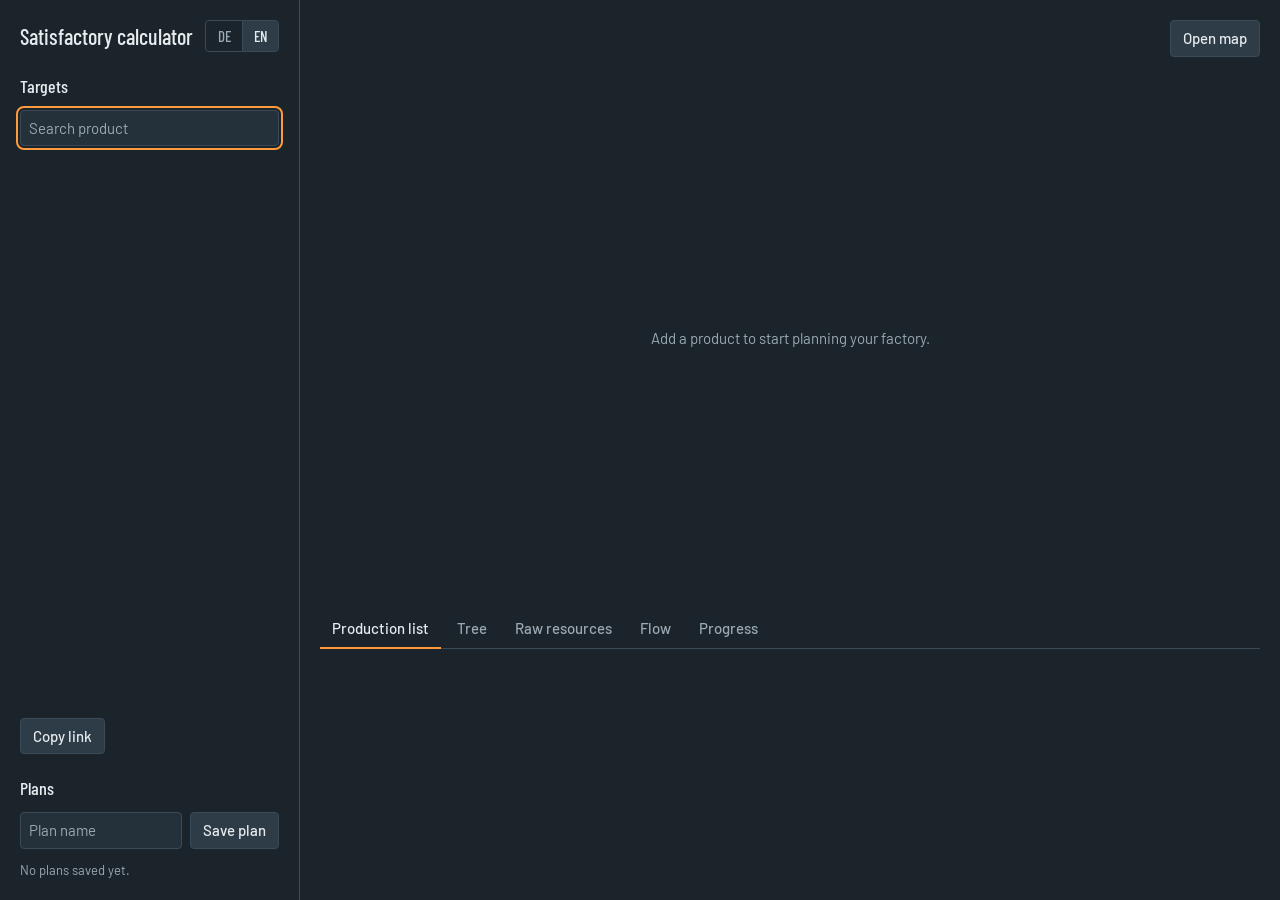
<file: index.html>
<!DOCTYPE html>
<html lang="de">
<head>
  <meta charset="utf-8">
  <meta name="viewport" content="width=device-width, initial-scale=1">
  <title>Satisfactory-Rechner</title>
  <link rel="preconnect" href="https://fonts.googleapis.com">
  <link rel="preconnect" href="https://fonts.gstatic.com" crossorigin>
  <link href="https://fonts.googleapis.com/css2?family=Barlow:wght@400;500&family=Barlow+Condensed:wght@500&display=swap" rel="stylesheet">
  <link rel="stylesheet" href="css/app.css">
  <script type="module" src="js/main.js"></script>
</head>
<body>
  <div class="app">
    <aside class="sidebar">
      <header class="sidebar-head" id="app-head"></header>
      <section class="side-section" id="targets"></section>
      <section class="side-section" id="recipes" hidden></section>
      <div class="side-section side-foot" id="plans"></div>
    </aside>
    <main class="content" id="content"></main>
  </div>
</body>
</html>
</file>
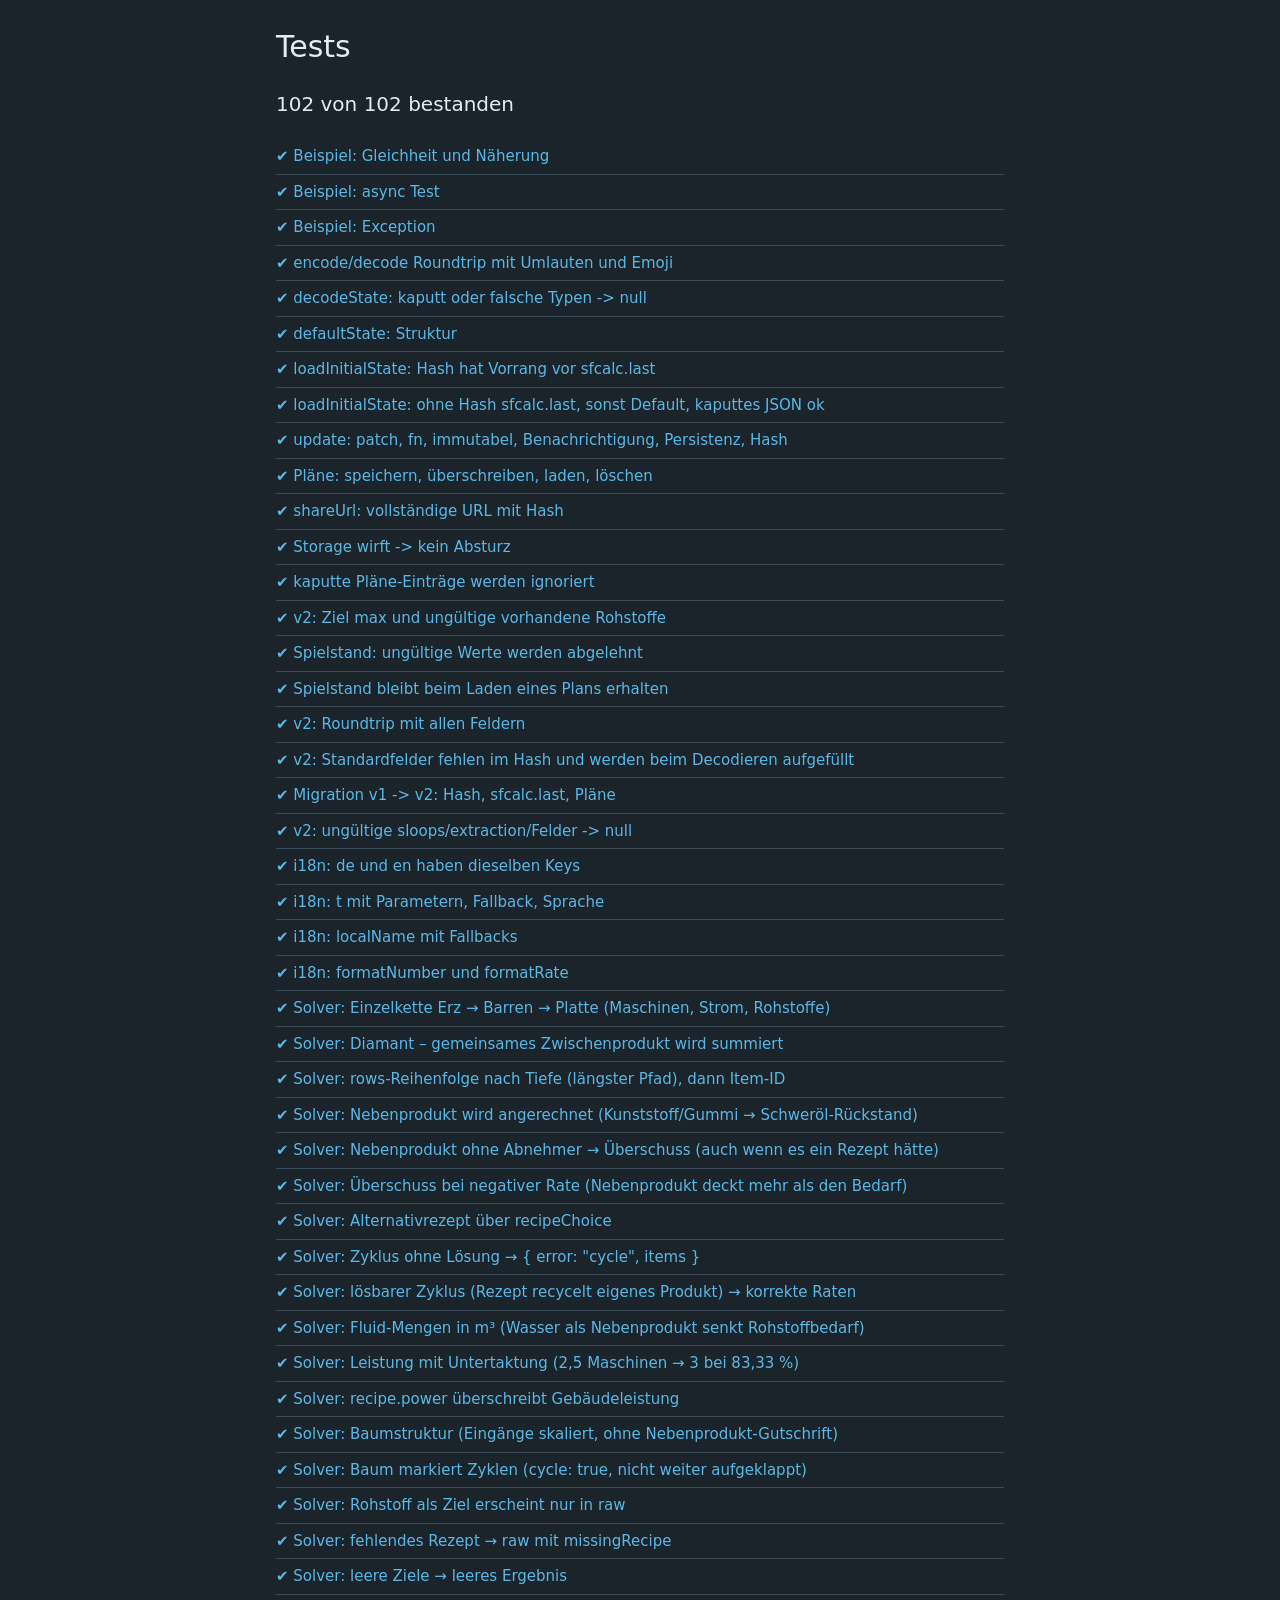
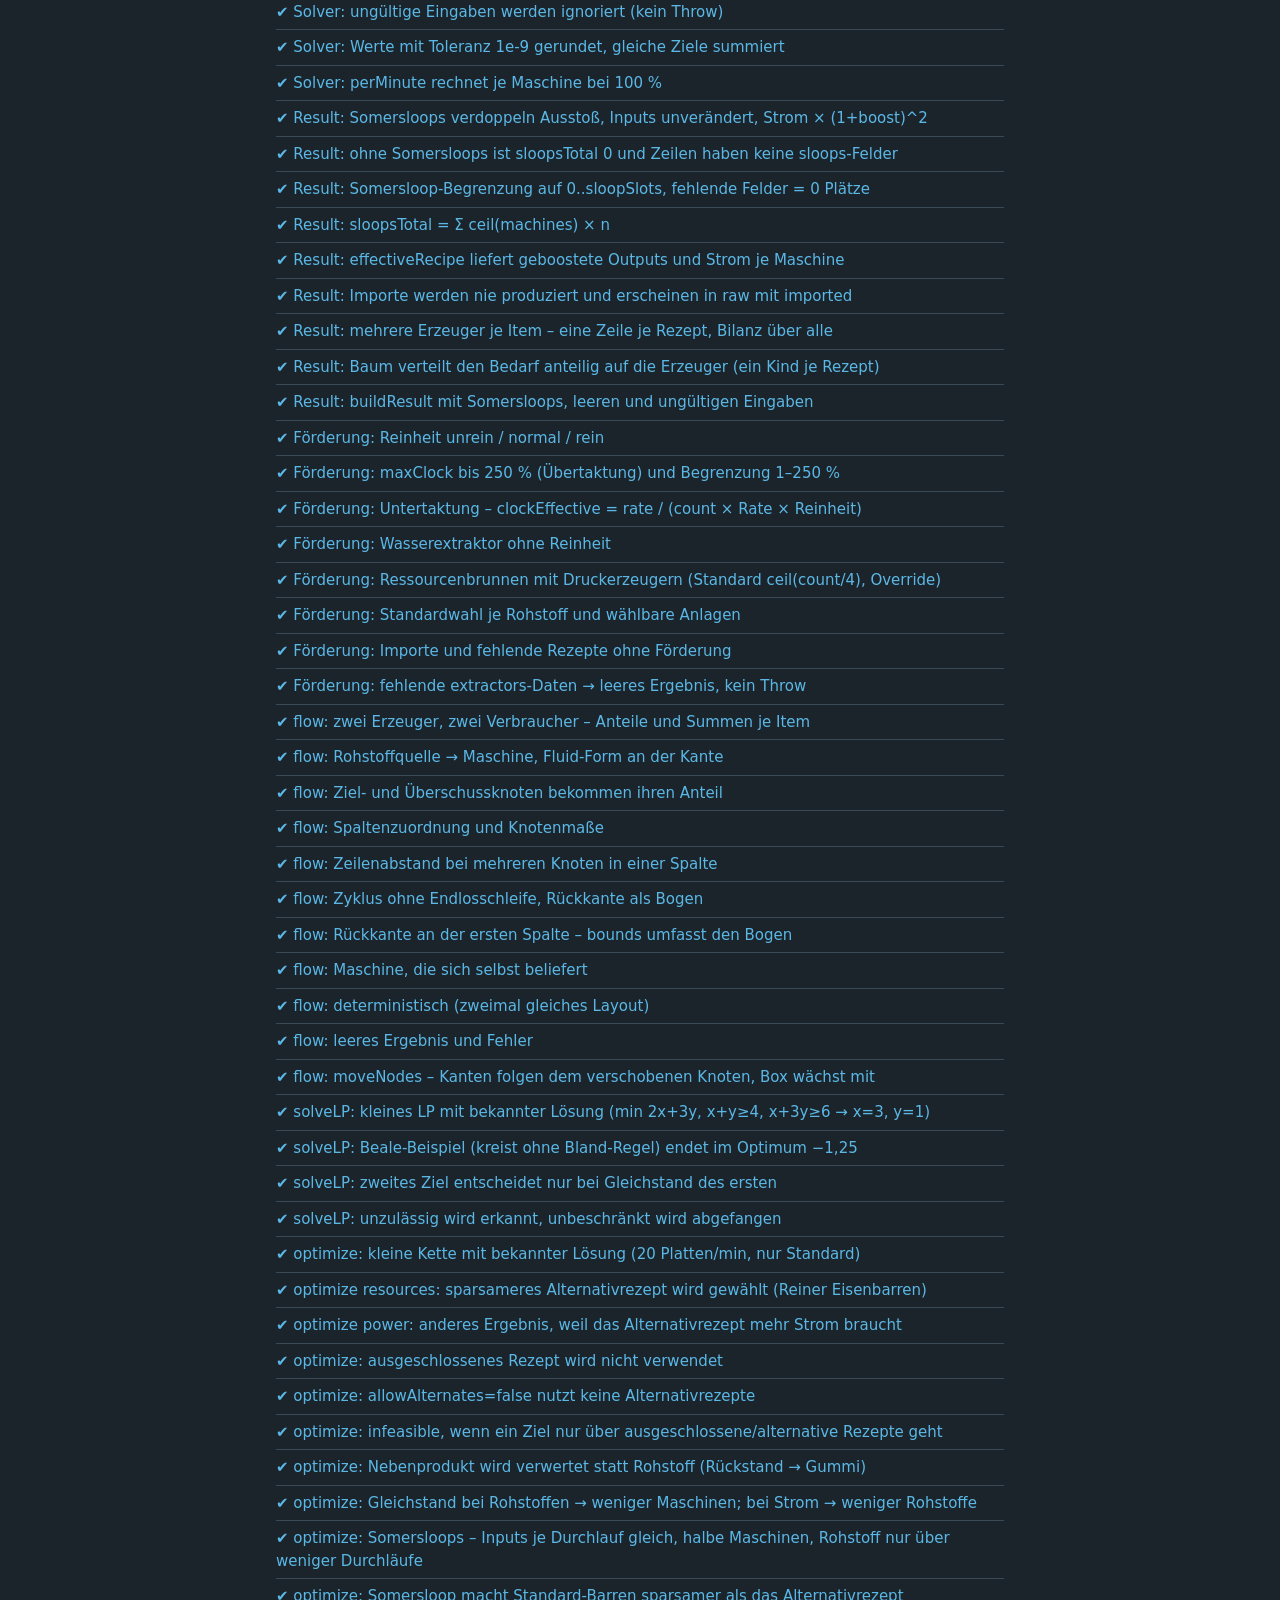
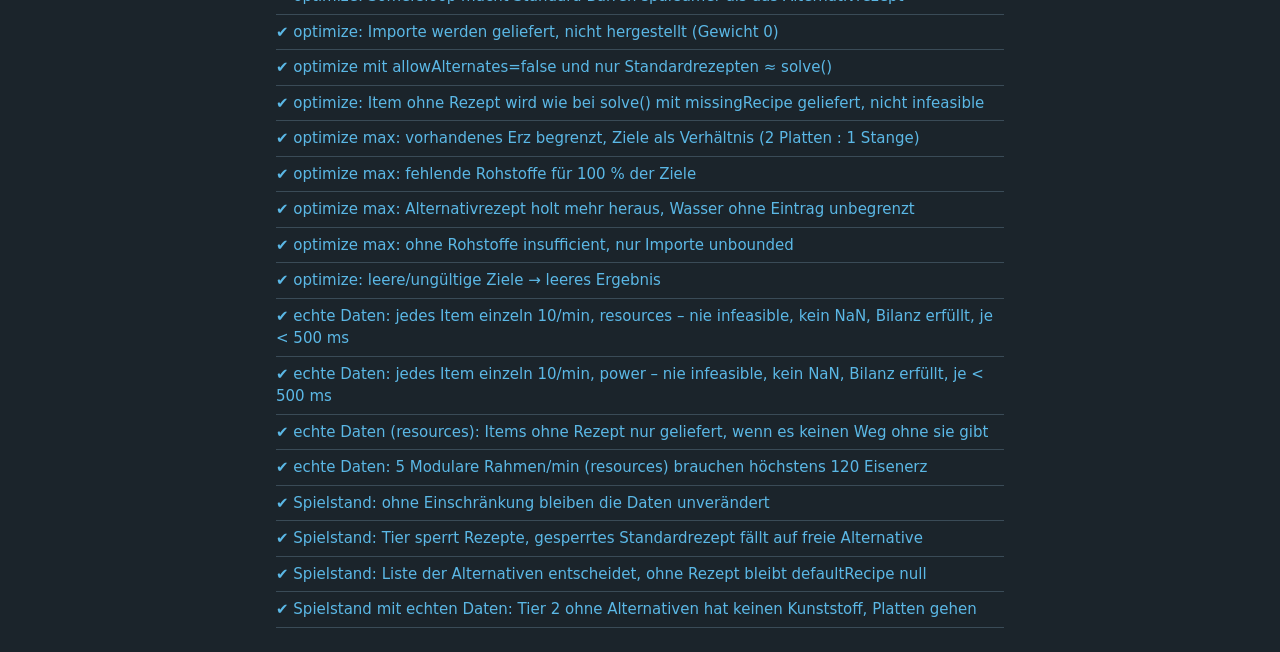
<file: tests/index.html>
<!DOCTYPE html>
<html lang="de">
<head>
  <meta charset="utf-8">
  <meta name="viewport" content="width=device-width, initial-scale=1">
  <title>Tests – Satisfactory-Rechner</title>
  <link rel="stylesheet" href="../css/app.css">
  <style>
    main { max-width: 760px; margin: 24px auto; padding: 0 16px; }
    h1 { font-family: var(--font-display); font-weight: 500; }
    .summary { font-family: var(--font-display); font-size: 1.25rem; font-variant-numeric: tabular-nums; }
    ul { list-style: none; padding: 0; }
    li { border-bottom: 1px solid var(--color-line); padding: 6px 0; }
    .ok { color: var(--color-fluid); }
    .fail { color: var(--color-error); }
    .err { color: var(--color-text-muted); margin: 4px 0 0 16px; white-space: pre-wrap; }
  </style>
</head>
<body>
  <main>
    <h1>Tests</h1>
    <p class="summary" id="summary">läuft …</p>
    <ul id="results"></ul>
  </main>
  <script type="module">
    import { runAll } from "./runner.js";
    // Testdateien hier eintragen. Mit ?files=a.test.js,b.test.js nur diese laden.
    const FILES = ["example.test.js", "state.test.js", "solver.test.js", "result.test.js", "extraction.test.js", "flow.test.js", "optimizer.test.js", "progress.test.js"];
    const only = new URLSearchParams(location.search).get("files");
    for (const f of only ? only.split(",") : FILES) await import("./" + f);

    const list = document.getElementById("results");
    const results = await runAll((r) => {
      const li = document.createElement("li");
      const mark = document.createElement("span");
      mark.className = r.ok ? "ok" : "fail";
      mark.textContent = (r.ok ? "✔ " : "✘ ") + r.name;
      li.appendChild(mark);
      if (!r.ok) {
        const e = document.createElement("div");
        e.className = "err";
        e.textContent = r.error;
        li.appendChild(e);
      }
      list.appendChild(li);
    });
    document.getElementById("summary").textContent =
      `${results.passed} von ${results.passed + results.failed} bestanden`;
  </script>
</body>
</html>
</file>
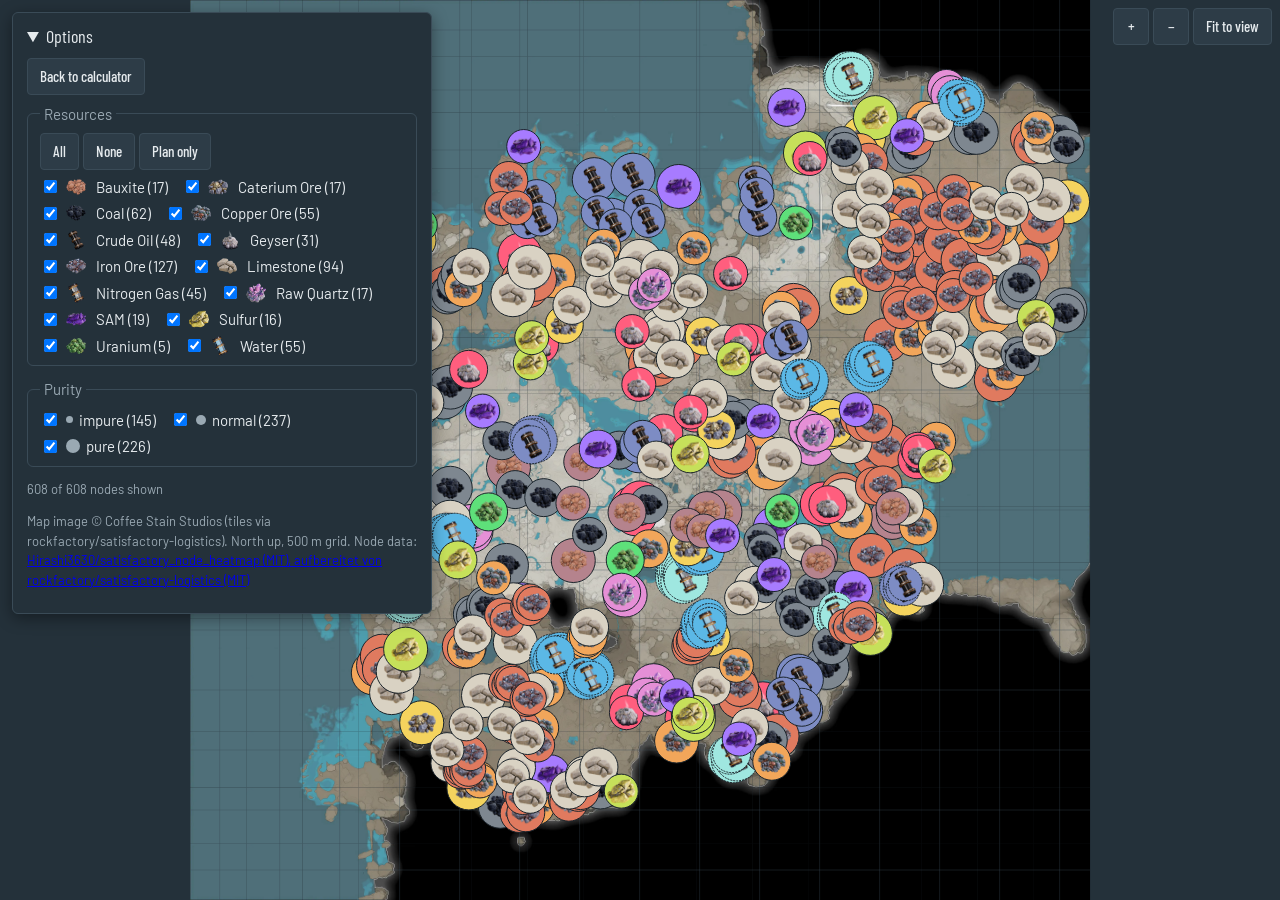
<file: map.html>
<!DOCTYPE html>
<html lang="de">
<head>
  <meta charset="utf-8">
  <meta name="viewport" content="width=device-width, initial-scale=1">
  <title>Karte – Satisfactory-Rechner</title>
  <link rel="preconnect" href="https://fonts.googleapis.com">
  <link rel="preconnect" href="https://fonts.gstatic.com" crossorigin>
  <link href="https://fonts.googleapis.com/css2?family=Barlow:wght@400;500&family=Barlow+Condensed:wght@500&display=swap" rel="stylesheet">
  <link rel="stylesheet" href="css/app.css">
  <script type="module" src="js/map-main.js"></script>
</head>
<body class="map-page">
  <main id="map"></main>
</body>
</html>
</file>
<file: css/app.css>
/*
 * app.css — Design-Tokens (SPEC „Design“) und body-Grundstil.
 * Farben und Schriften nur über die Variablen unten verwenden.
 * Darunter: App-Layout (Seitenspalte, Inhalt, Tabellen, Baum).
 */

:root {
  /* Farben */
  --color-bg: #1B242B;          /* Grund */
  --color-surface: #24313A;     /* Fläche */
  --color-surface-raised: #2D3C47; /* Fläche erhöht */
  --color-line: #3A4B57;        /* Linie */
  --color-text: #E6EBEE;        /* Text */
  --color-text-muted: #9AA9B3;  /* Text gedämpft */
  --color-accent: #FF9A3C;      /* Akzent: Sicherheitsorange */
  --color-fluid: #5BB8E6;       /* Fluide: Rohrblau */
  --color-error: #F06A5E;       /* Fehler */

  /* Rohstoffe auf der Karte */
  --res-iron: #E07A5F;
  --res-copper: #F2A65A;
  --res-stone: #D9D2C3;
  --res-coal: #7E8790;
  --res-gold: #F4D35E;
  --res-quartz: #E58FD6;
  --res-sulfur: #C6E05A;
  --res-bauxite: #B5838D;
  --res-uranium: #5EE07A;
  --res-sam: #A77BFF;
  --res-oil: #7D8CC4;
  --res-nitrogen: #9FE7E0;
  --res-geyser: #FF5E7E;

  /* Schriften */
  --font-text: "Barlow", system-ui, Arial, sans-serif;
  --font-display: "Barlow Condensed", "Arial Narrow", system-ui, sans-serif;

  /* Typografie */
  --font-size-base: 15px;
  --line-height-base: 1.5;
}

*,
*::before,
*::after {
  box-sizing: border-box;
}

body {
  margin: 0;
  background: var(--color-bg);
  color: var(--color-text);
  font-family: var(--font-text);
  font-size: var(--font-size-base);
  font-weight: 400;
  line-height: var(--line-height-base);
  -webkit-font-smoothing: antialiased;
}

:focus-visible {
  outline: 2px solid var(--color-accent);
  outline-offset: 2px;
}

@media (prefers-reduced-motion: reduce) {
  *,
  *::before,
  *::after {
    animation-duration: 0.01ms !important;
    animation-iteration-count: 1 !important;
    transition-duration: 0.01ms !important;
    scroll-behavior: auto !important;
  }
}

/* ---------- Layout ---------- */

.sr-only {
  position: absolute;
  width: 1px;
  height: 1px;
  padding: 0;
  margin: -1px;
  overflow: hidden;
  clip: rect(0, 0, 0, 0);
  white-space: nowrap;
  border: 0;
}

[hidden] {
  display: none !important;
}

.muted {
  color: var(--color-text-muted);
}

.small {
  font-size: 13px;
}

.num {
  font-family: var(--font-display);
  font-weight: 500;
  font-variant-numeric: tabular-nums;
}

.right {
  text-align: right;
}

.app {
  display: grid;
  grid-template-columns: 300px minmax(0, 1fr);
  height: 100vh;
  height: 100dvh;
}

.sidebar {
  display: flex;
  flex-direction: column;
  gap: 24px;
  padding: 20px;
  overflow-y: auto;
  border-right: 1px solid var(--color-line);
}

.content {
  min-width: 0;
  padding: 20px;
  overflow-y: auto;
  container-type: inline-size;
}

@media (max-width: 899px) {
  .app {
    display: block;
    height: auto;
  }

  .sidebar {
    overflow: visible;
    border-right: 0;
    border-bottom: 1px solid var(--color-line);
  }

  .content {
    overflow: visible;
  }
}

/* Kopf: Titel + Sprachumschalter */
.sidebar-head {
  display: flex;
  align-items: center;
  justify-content: space-between;
  gap: 12px;
}

.app-title {
  margin: 0;
  font-family: var(--font-display);
  font-weight: 500;
  font-size: 22px;
  line-height: 1.2;
}

.segment {
  display: inline-flex;
  flex: none;
  border: 1px solid var(--color-line);
  border-radius: 4px;
}

.seg-btn {
  min-width: 36px;
  min-height: 30px;
  padding: 2px 8px;
  border: 0;
  background: transparent;
  color: var(--color-text-muted);
  font-family: var(--font-display);
  font-weight: 500;
  font-size: 15px;
  cursor: pointer;
}

.seg-btn + .seg-btn {
  border-left: 1px solid var(--color-line);
}

.seg-btn:first-child {
  border-radius: 3px 0 0 3px;
}

.seg-btn:last-child {
  border-radius: 0 3px 3px 0;
}

.seg-btn[aria-pressed="true"] {
  background: var(--color-surface-raised);
  color: var(--color-text);
}

/* Abschnitte der Seitenspalte */
.side-section {
  display: flex;
  flex-direction: column;
  gap: 12px;
}

.section-title,
.sub-title {
  margin: 0;
  font-family: var(--font-display);
  font-weight: 500;
  font-size: 18px;
  line-height: 1.2;
}

.sub-title {
  margin: 24px 0 12px;
}

/* Bedienelemente */
.text-input,
.rate-input,
.select {
  min-height: 36px;
  padding: 6px 8px;
  border: 1px solid var(--color-line);
  border-radius: 4px;
  background: var(--color-surface);
  color: var(--color-text);
  font: inherit;
}

.text-input,
.select {
  width: 100%;
}

.text-input::placeholder {
  color: var(--color-text-muted);
}

.select.is-alt {
  border-color: var(--color-accent);
}

.btn {
  min-height: 36px;
  padding: 6px 12px;
  border: 1px solid var(--color-line);
  border-radius: 4px;
  background: var(--color-surface-raised);
  color: var(--color-text);
  font: inherit;
  font-weight: 500;
  cursor: pointer;
}

.btn:hover {
  border-color: var(--color-text-muted);
}

.text-btn {
  padding: 2px 4px;
  border: 0;
  background: transparent;
  color: var(--color-text);
  font: inherit;
  font-size: 13px;
  text-decoration: underline;
  text-underline-offset: 2px;
  cursor: pointer;
}

.text-btn:hover {
  color: var(--color-accent);
}

.icon-btn {
  flex: none;
  width: 28px;
  height: 28px;
  padding: 0;
  border: 0;
  border-radius: 4px;
  background: transparent;
  color: var(--color-text-muted);
  font-size: 18px;
  line-height: 1;
  cursor: pointer;
}

.icon-btn:hover {
  background: var(--color-surface-raised);
  color: var(--color-text);
}

/* Listen ohne Aufzählungszeichen */
.target-list,
.recipe-list,
.plan-list,
.flow-list,
.combo-list,
.missing-list {
  margin: 0;
  padding: 0;
  list-style: none;
}

.missing {
  margin-top: 8px;
}

/* Ziele */
.target-list {
  display: flex;
  flex-direction: column;
  gap: 8px;
}

.target-row {
  display: flex;
  align-items: center;
  gap: 8px;
}

.target-name {
  flex: 1 1 auto;
  min-width: 0;
  line-height: 1.25;
  overflow-wrap: anywhere;
}

.rate-field {
  display: inline-flex;
  flex: none;
  align-items: center;
  gap: 4px;
}

.rate-input {
  width: 80px;
  font-family: var(--font-display);
  font-weight: 500;
  font-variant-numeric: tabular-nums;
  text-align: right;
}

.rate-unit {
  min-width: 42px;
  color: var(--color-text-muted);
  font-family: var(--font-display);
  font-weight: 500;
}

/* Suche (Combobox) */
.combo {
  position: relative;
}

.combo-list {
  position: absolute;
  top: calc(100% + 4px);
  left: 0;
  right: 0;
  z-index: 10;
  padding: 4px 0;
  border: 1px solid var(--color-line);
  border-radius: 4px;
  background: var(--color-surface-raised);
}

.combo-option,
.combo-empty {
  padding: 6px 10px;
}

.combo-option {
  cursor: pointer;
}

.combo-option:hover,
.combo-option[aria-selected="true"] {
  background: var(--color-line);
}

.combo-empty {
  color: var(--color-text-muted);
}

/* Rezepte */
.recipe-list {
  display: flex;
  flex-direction: column;
  gap: 12px;
}

.recipe-item {
  display: flex;
  flex-direction: column;
  gap: 4px;
}

.recipe-label {
  font-size: 13px;
  font-weight: 500;
}

.section-head {
  display: flex;
  align-items: center;
  justify-content: space-between;
  gap: 12px;
}

.check-row {
  display: flex;
  align-items: center;
  gap: 8px;
  cursor: pointer;
}

.check {
  flex-shrink: 0;
  width: 16px;
  height: 16px;
  margin: 0;
  accent-color: var(--color-accent);
}

/* Genutzte/ausgeschlossene Rezepte (optimierter Modus) */
.recipe-lines {
  display: flex;
  flex-direction: column;
  gap: 2px;
  margin: 0;
  padding: 0;
  list-style: none;
}

.recipe-line {
  display: flex;
  align-items: baseline;
  justify-content: space-between;
  gap: 8px;
  font-size: 13px;
}

.recipe-line .recipe-name {
  min-width: 0;
  color: var(--color-text-muted);
  overflow-wrap: anywhere;
}

.recipe-line .text-btn {
  flex: none;
}

/* Teilen und Pläne */
.side-foot {
  gap: 24px;
  margin-top: auto;
}

.share {
  display: flex;
  flex-direction: column;
  gap: 8px;
}

.share-row {
  display: flex;
  align-items: center;
  gap: 12px;
}

.plans {
  display: flex;
  flex-direction: column;
  gap: 12px;
}

.plan-form {
  display: flex;
  gap: 8px;
}

.plan-form .text-input {
  flex: 1 1 auto;
  min-width: 0;
}

.plan-form .btn {
  flex: none;
}

.plan-list-box p {
  margin: 0;
}

.plan-list {
  display: flex;
  flex-direction: column;
}

.plan-item {
  display: flex;
  align-items: center;
  justify-content: space-between;
  gap: 8px;
  padding: 8px 0;
  border-bottom: 1px solid var(--color-line);
}

.plan-info {
  display: flex;
  flex-direction: column;
  min-width: 0;
}

.plan-name {
  overflow: hidden;
  text-overflow: ellipsis;
  white-space: nowrap;
}

.plan-actions {
  display: flex;
  flex: none;
  gap: 4px;
}

/* Inhalt: leerer Zustand, Fehler */
.empty {
  display: grid;
  place-items: center;
  min-height: 60vh;
  color: var(--color-text-muted);
  text-align: center;
}

.banner {
  padding: 12px 16px;
  border: 1px solid var(--color-error);
  border-radius: 6px;
  background: var(--color-surface);
  color: var(--color-error);
}

/* Kennzahlenleiste */
.kpis {
  display: grid;
  grid-template-columns: repeat(auto-fit, minmax(160px, 1fr));
  gap: 12px;
  margin: 0 0 24px;
}

.kpi {
  padding: 14px 16px;
  border-radius: 6px;
  background: var(--color-surface);
}

.kpi-label {
  color: var(--color-text-muted);
  font-size: 13px;
}

.kpi-value {
  margin: 0;
  font-family: var(--font-display);
  font-weight: 500;
  font-size: 26px;
  line-height: 1.2;
  font-variant-numeric: tabular-nums;
}

.kpi-line {
  display: block;
}

.kpi-note {
  margin: 2px 0 0;
}

.kpi-flow .num {
  white-space: nowrap;
}

/* Reiter */
.tablist {
  display: flex;
  flex-wrap: wrap;
  gap: 4px;
  margin-bottom: 16px;
  border-bottom: 1px solid var(--color-line);
}

.tab {
  margin-bottom: -1px;
  padding: 8px 12px;
  border: 0;
  border-bottom: 2px solid transparent;
  border-radius: 0;
  background: transparent;
  color: var(--color-text-muted);
  font: inherit;
  font-weight: 500;
  cursor: pointer;
}

.tab:hover {
  color: var(--color-text);
}

.tab[aria-selected="true"] {
  border-bottom-color: var(--color-accent);
  color: var(--color-text);
}

/* Tabellen */
.data-table {
  width: 100%;
  border-collapse: collapse;
}

.data-table th {
  padding: 8px 12px;
  border-bottom: 1px solid var(--color-line);
  color: var(--color-text-muted);
  font-size: 13px;
  font-weight: 500;
  text-align: left;
}

.data-table td {
  padding: 10px 12px;
  border-bottom: 1px solid var(--color-line);
  vertical-align: top;
}

.data-table th.right,
.data-table td.right {
  text-align: right;
  white-space: nowrap;
}

.small-table {
  max-width: 560px;
}

.prod-name {
  font-weight: 500;
}

.badge {
  margin-left: 6px;
  color: var(--color-accent);
  font-size: 12px;
  font-weight: 500;
}

.plate {
  display: inline-block;
  padding: 2px 8px;
  border: 1px solid var(--color-accent);
  border-radius: 4px;
  font-family: var(--font-display);
  font-weight: 500;
  font-variant-numeric: tabular-nums;
  white-space: nowrap;
}

.col-machine .muted {
  margin-top: 4px;
}

/* Somersloops unter dem Maschinenschild */
.sloop-field {
  display: flex;
  align-items: center;
  gap: 6px;
}

.sloop-select {
  width: auto;
  min-height: 28px;
  padding: 2px 6px;
  font-size: 13px;
}

.sloop-note {
  margin-top: 4px;
  color: var(--color-accent);
}

.import-btn {
  display: block;
  margin: 2px 0 0 -4px;
}

/* Rohstoffe: Förder-Tabelle */
.raw-table .select {
  width: auto;
  max-width: 100%;
}

.press-field {
  display: flex;
  flex-wrap: wrap;
  align-items: center;
  gap: 6px;
  margin-top: 6px;
}

.raw-table tfoot th,
.raw-table tfoot td {
  border-bottom: 0;
}

.flow-row {
  display: flex;
  justify-content: space-between;
  gap: 12px;
}

.flow-row .num {
  white-space: nowrap;
}

.fluid-mark {
  display: inline-block;
  width: 8px;
  height: 8px;
  margin-right: 6px;
  background: var(--color-fluid);
  vertical-align: 0.1em;
}

/* Produktionsliste schmal: gestapelte Zeilen, jede Zelle mit Label davor */
@container (max-width: 699px) {
  .prod-table thead,
  .raw-table thead {
    position: absolute;
    width: 1px;
    height: 1px;
    overflow: hidden;
    clip: rect(0, 0, 0, 0);
  }

  .prod-table,
  .prod-table tbody,
  .prod-table tr,
  .raw-table,
  .raw-table tbody,
  .raw-table tfoot,
  .raw-table tr,
  .raw-table tfoot th {
    display: block;
  }

  .prod-table tr,
  .raw-table tr {
    padding: 8px 0;
    border-bottom: 1px solid var(--color-line);
  }

  .raw-table tfoot th {
    padding: 4px 0;
  }

  .prod-table td,
  .prod-table td.right,
  .raw-table td,
  .raw-table td.right {
    display: grid;
    grid-template-columns: 96px minmax(0, 1fr);
    column-gap: 12px;
    padding: 4px 0;
    border-bottom: 0;
    text-align: left;
    white-space: normal;
  }

  .raw-table td:empty,
  .raw-table td.right:empty {
    display: none;
  }

  .prod-table td::before,
  .raw-table td::before {
    content: attr(data-label);
    grid-row: 1 / span 9;
    color: var(--color-text-muted);
    font-size: 13px;
  }

  .prod-table td > *,
  .raw-table td > * {
    grid-column: 2;
  }

  .prod-table .plate,
  .prod-table .sloop-field,
  .raw-table .select,
  .raw-table .rate-field {
    justify-self: start;
  }
}

/* Baum */
.tree {
  display: flex;
  flex-direction: column;
  gap: 4px;
}

.tree-node > summary {
  padding: 2px 0;
  cursor: pointer;
}

.tree-children {
  display: flex;
  flex-direction: column;
  gap: 2px;
  margin: 2px 0 4px 5px;
  padding-left: 16px;
  border-left: 1px solid var(--color-line);
}

.tree-leaf {
  padding: 2px 0 2px 16px;
}

.cycle-mark {
  color: var(--color-text-muted);
}

/* Fluss */
.flow {
  position: relative;
  height: min(70vh, 720px);
  min-height: 360px;
  overflow: hidden;
  border-radius: 6px;
  background: var(--color-surface);
}

.flow-viewport {
  position: absolute;
  inset: 0;
  border-radius: 6px;
  cursor: grab;
  touch-action: none;
  user-select: none;
  -webkit-user-select: none;
}

.flow.is-dragging .flow-viewport {
  cursor: grabbing;
}

.flow-svg {
  display: block;
}

.flow-controls {
  position: absolute;
  top: 8px;
  right: 8px;
  display: flex;
  gap: 4px;
}

.flow-btn {
  min-width: 36px;
  font-family: var(--font-display);
  font-variant-numeric: tabular-nums;
}

/* Knoten */
.flow-node {
  cursor: pointer;
  outline: none;
}

.flow-box {
  fill: var(--color-surface-raised);
  stroke: var(--color-accent);
  stroke-width: 1;
}

.flow-node--source .flow-box {
  fill: var(--color-surface);
  stroke: var(--color-line);
  stroke-dasharray: 4 3;
}

.flow-node--target .flow-box {
  fill: var(--color-surface);
  stroke: var(--color-accent);
}

.flow-node--surplus .flow-box {
  fill: var(--color-surface);
  stroke: var(--color-text-muted);
}

.flow-ring {
  fill: none;
  stroke: var(--color-accent);
  stroke-width: 2;
  visibility: hidden;
}

.flow-node:focus-visible .flow-ring,
.flow-node.is-selected .flow-ring {
  visibility: visible;
}

.flow-hint {
  margin: 0 0 8px;
}

/* Details zum gewählten Knoten (Fluss und Karte) */
.flow-details:not(:empty) {
  margin-top: 12px;
  padding: 12px 16px;
  border: 1px solid var(--color-line);
  border-radius: 6px;
  background: var(--color-surface);
}

.flow-details-head {
  display: flex;
  justify-content: space-between;
  align-items: center;
  gap: 8px;
}

.flow-details-title {
  margin: 0;
  font-family: var(--font-display);
  font-size: 18px;
}

.flow-details-sub {
  margin: 12px 0 4px;
  font-size: 13px;
  color: var(--color-text-muted);
}

.flow-details-facts {
  display: grid;
  grid-template-columns: max-content 1fr;
  gap: 2px 16px;
  margin: 8px 0 0;
}

.flow-details-facts dt {
  color: var(--color-text-muted);
}

.flow-details-facts dd {
  margin: 0;
  font-variant-numeric: tabular-nums;
}

.flow-details-list {
  margin: 0;
  padding: 0;
  list-style: none;
}

.flow-line1 {
  fill: var(--color-text);
  font-family: var(--font-display);
  font-size: 15px;
  font-weight: 500;
  font-variant-numeric: tabular-nums;
}

.flow-line2 {
  fill: var(--color-text-muted);
  font-family: var(--font-text);
  font-size: 13px;
  font-weight: 500;
}

/* Quelle, Ziel, Überschuss: Zeile 1 Name/„Ziel: …“, Zeile 2 Menge in Schilderschrift */
.flow-node--source .flow-line1 {
  font-family: var(--font-text);
  font-size: 13px;
}

.flow-node--source .flow-line2,
.flow-node--target .flow-line2,
.flow-node--surplus .flow-line2 {
  font-family: var(--font-display);
  font-size: 15px;
  font-variant-numeric: tabular-nums;
}

.flow-node--surplus .flow-line1 {
  fill: var(--color-text-muted);
}

.flow-mark {
  fill: var(--color-fluid);
}

/* Kanten */
.flow-edge {
  fill: none;
  stroke: var(--color-text-muted);
  stroke-width: 1.5;
}

.flow-edge.is-fluid {
  stroke: var(--color-fluid);
}

.flow.has-active .flow-edge {
  stroke: var(--color-line);
}

.flow.has-active .flow-edge.is-hl {
  stroke: var(--color-accent);
}

.flow-pill {
  fill: var(--color-surface);
}

.flow-label-text {
  fill: var(--color-text);
  font-family: var(--font-text);
  font-size: 12px;
  font-weight: 500;
  font-variant-numeric: tabular-nums;
}

.flow-label {
  pointer-events: none;
}

.flow-label.is-culled {
  display: none;
}

.flow.has-active .flow-label.is-hl {
  display: inline;
}

.flow.has-active .flow-label.is-hl .flow-pill {
  stroke: var(--color-accent);
  stroke-width: 1;
}

.flow.has-active .flow-label:not(.is-hl) .flow-label-text {
  fill: var(--color-text-muted);
}

.flow.is-far .flow-labels {
  display: none;
}

/* Reiter „Spielstand“ */
.progress-view {
  max-width: 720px;
}

.progress-label {
  display: block;
}

.progress-tier {
  max-width: 320px;
}

.check-list {
  display: grid;
  grid-template-columns: repeat(auto-fill, minmax(280px, 1fr));
  gap: 6px 16px;
  margin: 12px 0 0;
  padding: 0;
  list-style: none;
}

/* Karte */
.map-filters {
  display: flex;
  flex-wrap: wrap;
  gap: 12px;
  margin-bottom: 8px;
}

.map-fieldset {
  margin: 0;
  padding: 8px 12px;
  border: 1px solid var(--color-line);
  border-radius: 6px;
}

.map-fieldset legend {
  padding: 0 4px;
  color: var(--color-text-muted);
}

.map-actions {
  display: flex;
  gap: 4px;
  margin-bottom: 6px;
}

.map-checks {
  display: flex;
  flex-wrap: wrap;
  gap: 4px 14px;
}

.map-check {
  display: inline-flex;
  align-items: center;
  gap: 6px;
  cursor: pointer;
}

.map-size {
  display: inline-block;
  border-radius: 50%;
  background: var(--color-text-muted);
}

.map-size--impure { width: 7px; height: 7px; }
.map-size--normal { width: 10px; height: 10px; }
.map-size--pure { width: 14px; height: 14px; }

.map-world {
  fill: var(--color-bg);
}

.map-grid {
  stroke: var(--color-line);
  stroke-opacity: 0.35;
  stroke-width: 1;
  vector-effect: non-scaling-stroke;
}

.map-node {
  stroke: var(--color-bg);
  stroke-width: 1;
  vector-effect: non-scaling-stroke;
  cursor: pointer;
}

.map-icon {
  pointer-events: none;
}

.item-icon {
  width: 20px;
  height: 20px;
  margin-right: 4px;
  vertical-align: -5px;
  object-fit: contain;
}

.map-node--well {
  stroke-dasharray: 2 1;
}

.map-node.is-selected {
  stroke: var(--color-text);
  stroke-width: 3;
}

[data-res="Desc_OreIron_C"] { fill: var(--res-iron); background: var(--res-iron); }
[data-res="Desc_OreCopper_C"] { fill: var(--res-copper); background: var(--res-copper); }
[data-res="Desc_Stone_C"] { fill: var(--res-stone); background: var(--res-stone); }
[data-res="Desc_Coal_C"] { fill: var(--res-coal); background: var(--res-coal); }
[data-res="Desc_OreGold_C"] { fill: var(--res-gold); background: var(--res-gold); }
[data-res="Desc_RawQuartz_C"] { fill: var(--res-quartz); background: var(--res-quartz); }
[data-res="Desc_Sulfur_C"] { fill: var(--res-sulfur); background: var(--res-sulfur); }
[data-res="Desc_OreBauxite_C"] { fill: var(--res-bauxite); background: var(--res-bauxite); }
[data-res="Desc_OreUranium_C"] { fill: var(--res-uranium); background: var(--res-uranium); }
[data-res="Desc_SAM_C"] { fill: var(--res-sam); background: var(--res-sam); }
[data-res="Desc_LiquidOil_C"] { fill: var(--res-oil); background: var(--res-oil); }
[data-res="Desc_Water_C"] { fill: var(--color-fluid); background: var(--color-fluid); }
[data-res="Desc_NitrogenGas_C"] { fill: var(--res-nitrogen); background: var(--res-nitrogen); }
[data-res="Desc_GeothermalEnergy_C"] { fill: var(--res-geyser); background: var(--res-geyser); }

/* Kartenseite (map.html): Karte im Vollbild, Optionen und Details als Fenster darüber */
.map-page .map {
  position: fixed;
  inset: 0;
  height: auto;
  min-height: 0;
  border-radius: 0;
}

.map-page .map .flow-viewport {
  border-radius: 0;
}

.map-overlay,
.map-panel:not(:empty) {
  position: absolute;
  left: 12px;
  width: min(420px, calc(100vw - 24px));
  overflow-y: auto;
  padding: 10px 14px;
  border: 1px solid var(--color-line);
  border-radius: 6px;
  background: var(--color-surface);
  box-shadow: 0 4px 16px rgb(0 0 0 / 0.4);
}

.map-overlay {
  top: 12px;
  max-height: calc(100vh - 24px);
}

.map-overlay:not([open]) {
  width: auto;
}

.map-overlay-title {
  font-family: var(--font-display);
  font-size: 18px;
  cursor: pointer;
}

.map-back {
  display: inline-block;
  margin: 8px 0;
  text-decoration: none;
}

.map-panel:not(:empty) {
  bottom: 12px;
  left: auto;
  right: 12px;
  margin: 0;
  max-height: 45vh;
}

.content-actions {
  display: flex;
  justify-content: flex-end;
  margin-bottom: 12px;
}

.map-open {
  text-decoration: none;
}
</file>
